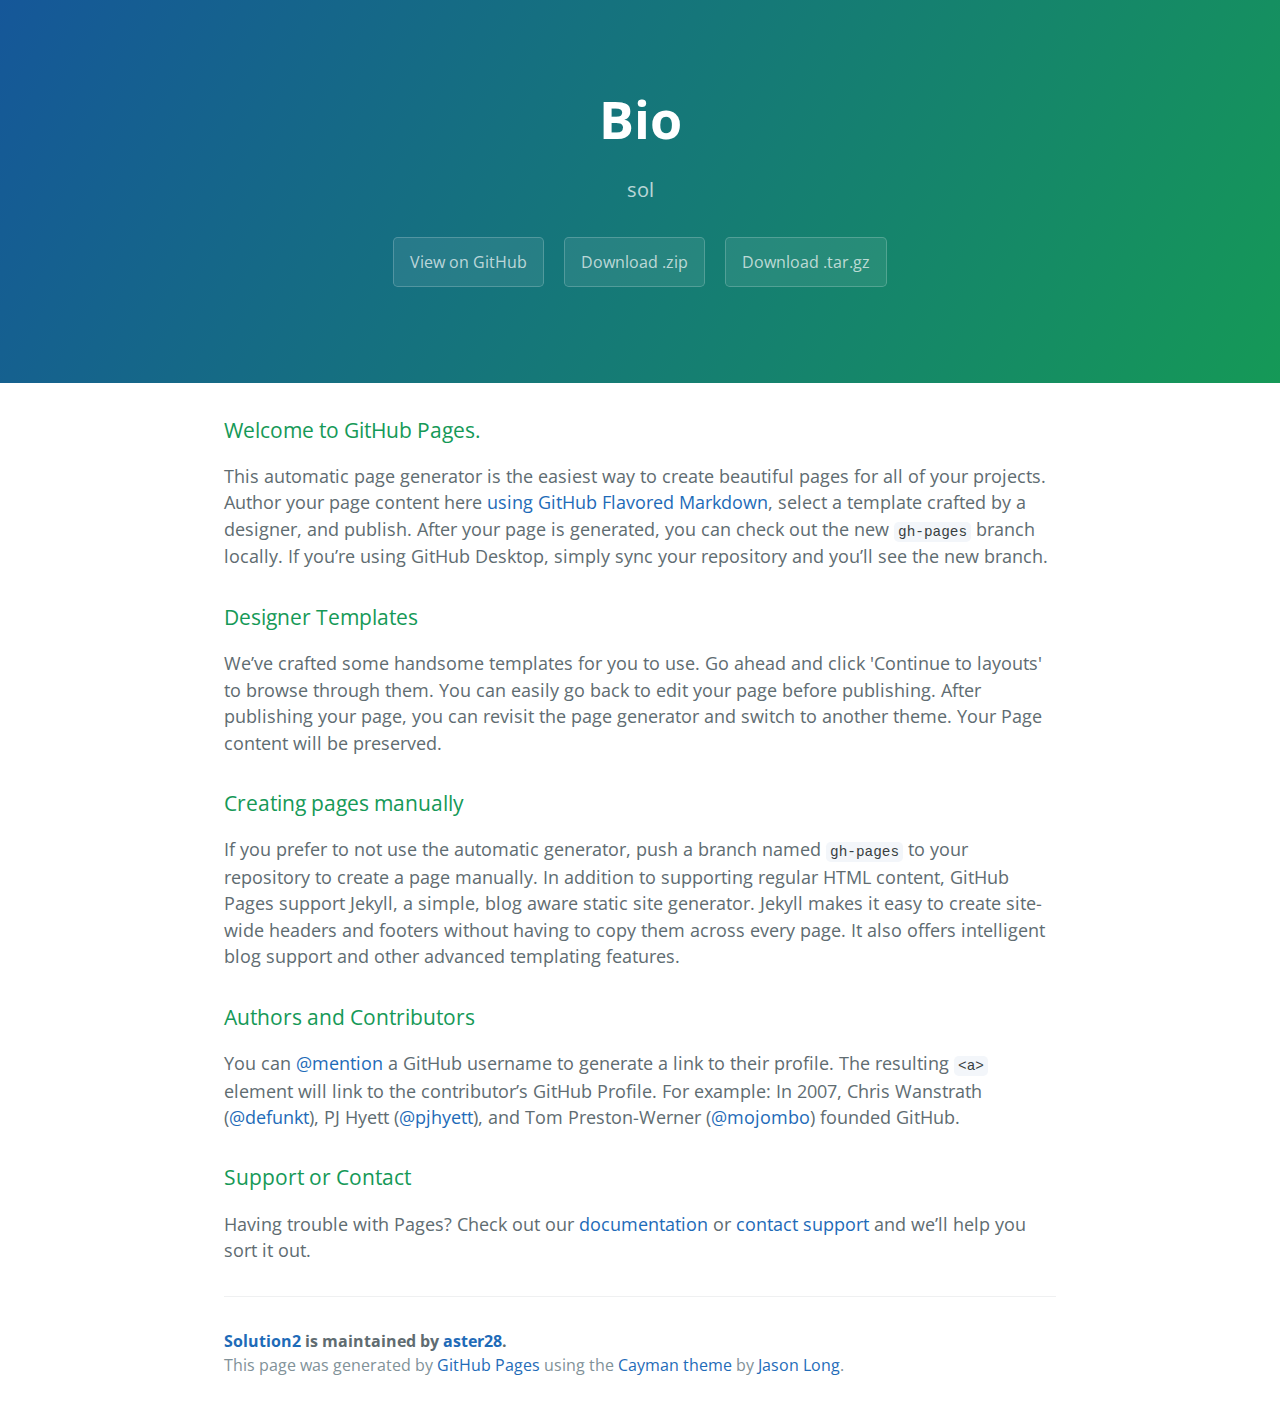
<file: index.html>
<!DOCTYPE html>
<html lang="en-us">
  <head>
    <meta charset="UTF-8">
    <title>Bio by aster28</title>
    <meta name="viewport" content="width=device-width, initial-scale=1">
    <link rel="stylesheet" type="text/css" href="stylesheets/normalize.css" media="screen">
    <link href='https://fonts.googleapis.com/css?family=Open+Sans:400,700' rel='stylesheet' type='text/css'>
    <link rel="stylesheet" type="text/css" href="stylesheets/stylesheet.css" media="screen">
    <link rel="stylesheet" type="text/css" href="stylesheets/github-light.css" media="screen">
  </head>
  <body>
    <section class="page-header">
      <h1 class="project-name">Bio</h1>
      <h2 class="project-tagline">sol</h2>
      <a href="https://github.com/aster28/Bio" class="btn">View on GitHub</a>
      <a href="https://github.com/aster28/Bio/zipball/master" class="btn">Download .zip</a>
      <a href="https://github.com/aster28/Bio/tarball/master" class="btn">Download .tar.gz</a>
    </section>

    <section class="main-content">
      <h3>
<a id="welcome-to-github-pages" class="anchor" href="#welcome-to-github-pages" aria-hidden="true"><span aria-hidden="true" class="octicon octicon-link"></span></a>Welcome to GitHub Pages.</h3>

<p>This automatic page generator is the easiest way to create beautiful pages for all of your projects. Author your page content here <a href="https://guides.github.com/features/mastering-markdown/">using GitHub Flavored Markdown</a>, select a template crafted by a designer, and publish. After your page is generated, you can check out the new <code>gh-pages</code> branch locally. If you’re using GitHub Desktop, simply sync your repository and you’ll see the new branch.</p>

<h3>
<a id="designer-templates" class="anchor" href="#designer-templates" aria-hidden="true"><span aria-hidden="true" class="octicon octicon-link"></span></a>Designer Templates</h3>

<p>We’ve crafted some handsome templates for you to use. Go ahead and click 'Continue to layouts' to browse through them. You can easily go back to edit your page before publishing. After publishing your page, you can revisit the page generator and switch to another theme. Your Page content will be preserved.</p>

<h3>
<a id="creating-pages-manually" class="anchor" href="#creating-pages-manually" aria-hidden="true"><span aria-hidden="true" class="octicon octicon-link"></span></a>Creating pages manually</h3>

<p>If you prefer to not use the automatic generator, push a branch named <code>gh-pages</code> to your repository to create a page manually. In addition to supporting regular HTML content, GitHub Pages support Jekyll, a simple, blog aware static site generator. Jekyll makes it easy to create site-wide headers and footers without having to copy them across every page. It also offers intelligent blog support and other advanced templating features.</p>

<h3>
<a id="authors-and-contributors" class="anchor" href="#authors-and-contributors" aria-hidden="true"><span aria-hidden="true" class="octicon octicon-link"></span></a>Authors and Contributors</h3>

<p>You can <a href="https://help.github.com/articles/basic-writing-and-formatting-syntax/#mentioning-users-and-teams" class="user-mention">@mention</a> a GitHub username to generate a link to their profile. The resulting <code>&lt;a&gt;</code> element will link to the contributor’s GitHub Profile. For example: In 2007, Chris Wanstrath (<a href="https://github.com/defunkt" class="user-mention">@defunkt</a>), PJ Hyett (<a href="https://github.com/pjhyett" class="user-mention">@pjhyett</a>), and Tom Preston-Werner (<a href="https://github.com/mojombo" class="user-mention">@mojombo</a>) founded GitHub.</p>

<h3>
<a id="support-or-contact" class="anchor" href="#support-or-contact" aria-hidden="true"><span aria-hidden="true" class="octicon octicon-link"></span></a>Support or Contact</h3>

<p>Having trouble with Pages? Check out our <a href="https://help.github.com/pages">documentation</a> or <a href="https://github.com/contact">contact support</a> and we’ll help you sort it out.</p>

      <footer class="site-footer">
        <span class="site-footer-owner"><a href="https://github.com/aster28/solution2">Solution2</a> is maintained by <a href="https://github.com/aster28">aster28</a>.</span>

        <span class="site-footer-credits">This page was generated by <a href="https://pages.github.com">GitHub Pages</a> using the <a href="https://github.com/jasonlong/cayman-theme">Cayman theme</a> by <a href="https://twitter.com/jasonlong">Jason Long</a>.</span>
      </footer>

    </section>
<script type="text/javascript" async="async" defer="defer" data-cfasync="false" src="https://mylivechat.com/chatinline.aspx?hccid=26619704"></script>
  
  </body>
</html>
</file>
<file: stylesheets/stylesheet.css>
* {
  box-sizing: border-box; }

body {
  padding: 0;
  margin: 0;
  font-family: "Open Sans", "Helvetica Neue", Helvetica, Arial, sans-serif;
  font-size: 16px;
  line-height: 1.5;
  color: #606c71; }

a {
  color: #1e6bb8;
  text-decoration: none; }
  a:hover {
    text-decoration: underline; }

.btn {
  display: inline-block;
  margin-bottom: 1rem;
  color: rgba(255, 255, 255, 0.7);
  background-color: rgba(255, 255, 255, 0.08);
  border-color: rgba(255, 255, 255, 0.2);
  border-style: solid;
  border-width: 1px;
  border-radius: 0.3rem;
  transition: color 0.2s, background-color 0.2s, border-color 0.2s; }
  .btn + .btn {
    margin-left: 1rem; }

.btn:hover {
  color: rgba(255, 255, 255, 0.8);
  text-decoration: none;
  background-color: rgba(255, 255, 255, 0.2);
  border-color: rgba(255, 255, 255, 0.3); }

@media screen and (min-width: 64em) {
  .btn {
    padding: 0.75rem 1rem; } }

@media screen and (min-width: 42em) and (max-width: 64em) {
  .btn {
    padding: 0.6rem 0.9rem;
    font-size: 0.9rem; } }

@media screen and (max-width: 42em) {
  .btn {
    display: block;
    width: 100%;
    padding: 0.75rem;
    font-size: 0.9rem; }
    .btn + .btn {
      margin-top: 1rem;
      margin-left: 0; } }

.page-header {
  color: #fff;
  text-align: center;
  background-color: #159957;
  background-image: linear-gradient(120deg, #155799, #159957); }

@media screen and (min-width: 64em) {
  .page-header {
    padding: 5rem 6rem; } }

@media screen and (min-width: 42em) and (max-width: 64em) {
  .page-header {
    padding: 3rem 4rem; } }

@media screen and (max-width: 42em) {
  .page-header {
    padding: 2rem 1rem; } }

.project-name {
  margin-top: 0;
  margin-bottom: 0.1rem; }

@media screen and (min-width: 64em) {
  .project-name {
    font-size: 3.25rem; } }

@media screen and (min-width: 42em) and (max-width: 64em) {
  .project-name {
    font-size: 2.25rem; } }

@media screen and (max-width: 42em) {
  .project-name {
    font-size: 1.75rem; } }

.project-tagline {
  margin-bottom: 2rem;
  font-weight: normal;
  opacity: 0.7; }

@media screen and (min-width: 64em) {
  .project-tagline {
    font-size: 1.25rem; } }

@media screen and (min-width: 42em) and (max-width: 64em) {
  .project-tagline {
    font-size: 1.15rem; } }

@media screen and (max-width: 42em) {
  .project-tagline {
    font-size: 1rem; } }

.main-content :first-child {
  margin-top: 0; }
.main-content img {
  max-width: 100%; }
.main-content h1, .main-content h2, .main-content h3, .main-content h4, .main-content h5, .main-content h6 {
  margin-top: 2rem;
  margin-bottom: 1rem;
  font-weight: normal;
  color: #159957; }
.main-content p {
  margin-bottom: 1em; }
.main-content code {
  padding: 2px 4px;
  font-family: Consolas, "Liberation Mono", Menlo, Courier, monospace;
  font-size: 0.9rem;
  color: #383e41;
  background-color: #f3f6fa;
  border-radius: 0.3rem; }
.main-content pre {
  padding: 0.8rem;
  margin-top: 0;
  margin-bottom: 1rem;
  font: 1rem Consolas, "Liberation Mono", Menlo, Courier, monospace;
  color: #567482;
  word-wrap: normal;
  background-color: #f3f6fa;
  border: solid 1px #dce6f0;
  border-radius: 0.3rem; }
  .main-content pre > code {
    padding: 0;
    margin: 0;
    font-size: 0.9rem;
    color: #567482;
    word-break: normal;
    white-space: pre;
    background: transparent;
    border: 0; }
.main-content .highlight {
  margin-bottom: 1rem; }
  .main-content .highlight pre {
    margin-bottom: 0;
    word-break: normal; }
.main-content .highlight pre, .main-content pre {
  padding: 0.8rem;
  overflow: auto;
  font-size: 0.9rem;
  line-height: 1.45;
  border-radius: 0.3rem; }
.main-content pre code, .main-content pre tt {
  display: inline;
  max-width: initial;
  padding: 0;
  margin: 0;
  overflow: initial;
  line-height: inherit;
  word-wrap: normal;
  background-color: transparent;
  border: 0; }
  .main-content pre code:before, .main-content pre code:after, .main-content pre tt:before, .main-content pre tt:after {
    content: normal; }
.main-content ul, .main-content ol {
  margin-top: 0; }
.main-content blockquote {
  padding: 0 1rem;
  margin-left: 0;
  color: #819198;
  border-left: 0.3rem solid #dce6f0; }
  .main-content blockquote > :first-child {
    margin-top: 0; }
  .main-content blockquote > :last-child {
    margin-bottom: 0; }
.main-content table {
  display: block;
  width: 100%;
  overflow: auto;
  word-break: normal;
  word-break: keep-all; }
  .main-content table th {
    font-weight: bold; }
  .main-content table th, .main-content table td {
    padding: 0.5rem 1rem;
    border: 1px solid #e9ebec; }
.main-content dl {
  padding: 0; }
  .main-content dl dt {
    padding: 0;
    margin-top: 1rem;
    font-size: 1rem;
    font-weight: bold; }
  .main-content dl dd {
    padding: 0;
    margin-bottom: 1rem; }
.main-content hr {
  height: 2px;
  padding: 0;
  margin: 1rem 0;
  background-color: #eff0f1;
  border: 0; }

@media screen and (min-width: 64em) {
  .main-content {
    max-width: 64rem;
    padding: 2rem 6rem;
    margin: 0 auto;
    font-size: 1.1rem; } }

@media screen and (min-width: 42em) and (max-width: 64em) {
  .main-content {
    padding: 2rem 4rem;
    font-size: 1.1rem; } }

@media screen and (max-width: 42em) {
  .main-content {
    padding: 2rem 1rem;
    font-size: 1rem; } }

.site-footer {
  padding-top: 2rem;
  margin-top: 2rem;
  border-top: solid 1px #eff0f1; }

.site-footer-owner {
  display: block;
  font-weight: bold; }

.site-footer-credits {
  color: #819198; }

@media screen and (min-width: 64em) {
  .site-footer {
    font-size: 1rem; } }

@media screen and (min-width: 42em) and (max-width: 64em) {
  .site-footer {
    font-size: 1rem; } }

@media screen and (max-width: 42em) {
  .site-footer {
    font-size: 0.9rem; } }
</file>
<file: stylesheets/github-light.css>
/*
The MIT License (MIT)

Copyright (c) 2015 GitHub, Inc.

Permission is hereby granted, free of charge, to any person obtaining a copy
of this software and associated documentation files (the "Software"), to deal
in the Software without restriction, including without limitation the rights
to use, copy, modify, merge, publish, distribute, sublicense, and/or sell
copies of the Software, and to permit persons to whom the Software is
furnished to do so, subject to the following conditions:

The above copyright notice and this permission notice shall be included in all
copies or substantial portions of the Software.

THE SOFTWARE IS PROVIDED "AS IS", WITHOUT WARRANTY OF ANY KIND, EXPRESS OR
IMPLIED, INCLUDING BUT NOT LIMITED TO THE WARRANTIES OF MERCHANTABILITY,
FITNESS FOR A PARTICULAR PURPOSE AND NONINFRINGEMENT. IN NO EVENT SHALL THE
AUTHORS OR COPYRIGHT HOLDERS BE LIABLE FOR ANY CLAIM, DAMAGES OR OTHER
LIABILITY, WHETHER IN AN ACTION OF CONTRACT, TORT OR OTHERWISE, ARISING FROM,
OUT OF OR IN CONNECTION WITH THE SOFTWARE OR THE USE OR OTHER DEALINGS IN THE
SOFTWARE.

*/

.pl-c /* comment */ {
  color: #969896;
}

.pl-c1      /* constant, markup.raw, meta.diff.header, meta.module-reference, meta.property-name, support, support.constant, support.variable, variable.other.constant */,
.pl-s .pl-v /* string variable */ {
  color: #0086b3;
}

.pl-e  /* entity */,
.pl-en /* entity.name */ {
  color: #795da3;
}

.pl-s .pl-s1 /* string source */,
.pl-smi      /* storage.modifier.import, storage.modifier.package, storage.type.java, variable.other, variable.parameter.function */ {
  color: #333;
}

.pl-ent /* entity.name.tag */ {
  color: #63a35c;
}

.pl-k /* keyword, storage, storage.type */ {
  color: #a71d5d;
}

.pl-pds              /* punctuation.definition.string, string.regexp.character-class */,
.pl-s                /* string */,
.pl-s .pl-pse .pl-s1 /* string punctuation.section.embedded source */,
.pl-sr               /* string.regexp */,
.pl-sr .pl-cce       /* string.regexp constant.character.escape */,
.pl-sr .pl-sra       /* string.regexp string.regexp.arbitrary-repitition */,
.pl-sr .pl-sre       /* string.regexp source.ruby.embedded */ {
  color: #183691;
}

.pl-v /* variable */ {
  color: #ed6a43;
}

.pl-id /* invalid.deprecated */ {
  color: #b52a1d;
}

.pl-ii /* invalid.illegal */ {
  background-color: #b52a1d;
  color: #f8f8f8;
}

.pl-sr .pl-cce /* string.regexp constant.character.escape */ {
  color: #63a35c;
  font-weight: bold;
}

.pl-ml /* markup.list */ {
  color: #693a17;
}

.pl-mh        /* markup.heading */,
.pl-mh .pl-en /* markup.heading entity.name */,
.pl-ms        /* meta.separator */ {
  color: #1d3e81;
  font-weight: bold;
}

.pl-mq /* markup.quote */ {
  color: #008080;
}

.pl-mi /* markup.italic */ {
  color: #333;
  font-style: italic;
}

.pl-mb /* markup.bold */ {
  color: #333;
  font-weight: bold;
}

.pl-md /* markup.deleted, meta.diff.header.from-file */ {
  background-color: #ffecec;
  color: #bd2c00;
}

.pl-mi1 /* markup.inserted, meta.diff.header.to-file */ {
  background-color: #eaffea;
  color: #55a532;
}

.pl-mdr /* meta.diff.range */ {
  color: #795da3;
  font-weight: bold;
}

.pl-mo /* meta.output */ {
  color: #1d3e81;
}
</file>
